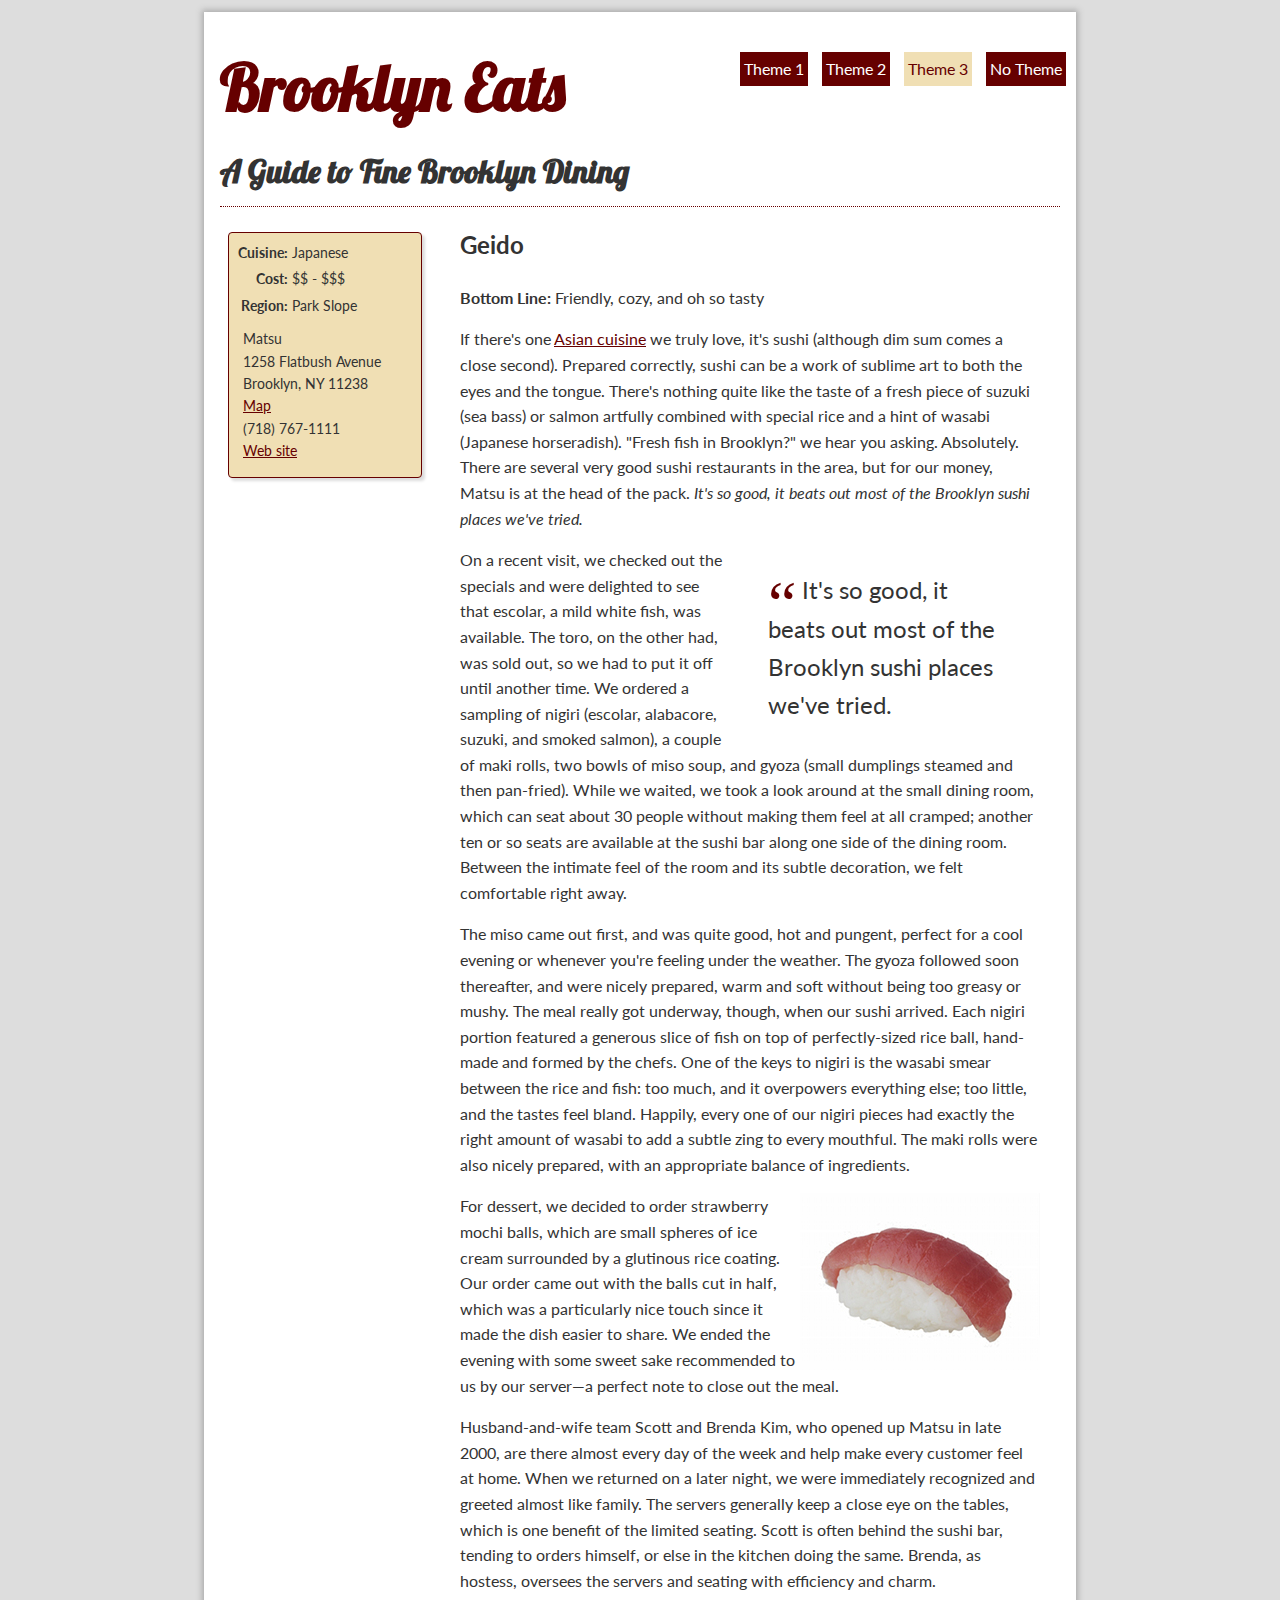
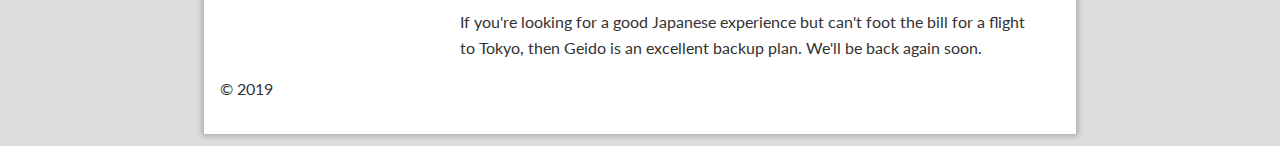
<file: index.html>
<!DOCTYPE html>
<html>
  <head>
    <title>Brooklyn Eats: Geido</title>
    <meta name="viewport" content="width=device-width, initial-scale=1.0" />
    <link
      href="https://fonts.googleapis.com/css?family=Lobster"
      rel="stylesheet"
    />
    <link id="page_style" rel="stylesheet" href="css/styles.css" />
  </head>

  <body class="p-review">
    <div id="wrapper">
      <header>
        <div>
          <h1>Brooklyn Eats</h1>
          <h2>A Guide to Fine Brooklyn Dining</h2>
        </div>
      </header>

      <nav>
        <div class="nav-outer">
          <ul class="nav">
            <li class="t-cuisine"><a id="theme1">Theme 1</a></li>
            <li class="t-recipe"><a id="theme2">Theme 2</a></li>
            <li class="t-review"><a id="theme3">Theme 3</a></li>
            <li class="t-delivery"><a id="notheme">No Theme</a></li>
          </ul>
        </div>
        <div class="main-nav">
          <ul>
            <li><a href="ver1.html">my profile</a></li>
            <li><a href="ver1.html">logout</a></li>
            <li><a href="ver1.html">top 10</a></li>
            <li><a href="ver1.html">search</a></li>
            <li><a href="ver1.html">contact us</a></li>
          </ul>
        </div>
      </nav>

      <article>
        <div class="blur">
          <h2>Geido</h2>
          <p class="summary">
            <strong>Bottom Line:</strong> Friendly, cozy, and oh so tasty
          </p>
        </div>

        <aside>
          <div>
            <table>
              <tbody>
                <tr>
                  <th>Cuisine:</th>
                  <td>Japanese</td>
                </tr>
                <tr>
                  <th>Cost:</th>
                  <td>$$ - $$$</td>
                </tr>
                <tr>
                  <th>Region:</th>
                  <td>Park Slope</td>
                </tr>
              </tbody>
            </table>

            <ul class="info">
              <li>Matsu</li>
              <li>1258 Flatbush Avenue</li>
              <li>Brooklyn, NY 11238</li>
              <li>
                <a
                  class="map"
                  target="_blank"
                  href="https://www.google.com/maps/place/Geido/@40.6778979,-73.9749227,17z/data=!3m1!4b1!4m5!3m4!1s0x89c25ba8edab126b:0xfaa0551477e2ec72!8m2!3d40.6778939!4d-73.972734"
                >
                  Map
                </a>
              </li>
              <li>(718) 767-1111</li>
              <li><a href="#">Web site</a></li>
            </ul>
          </div>
        </aside>

        <div class="blur">
          <p>
            If there's one <a href="#">Asian cuisine</a> we truly love, it's
            sushi (although dim sum comes a close second). Prepared correctly,
            sushi can be a work of sublime art to both the eyes and the tongue.
            There's nothing quite like the taste of a fresh piece of suzuki (sea
            bass) or salmon artfully combined with special rice and a hint of
            wasabi (Japanese horseradish). "Fresh fish in Brooklyn?" we hear you
            asking. Absolutely. There are several very good sushi restaurants in
            the area, but for our money, Matsu is at the head of the pack.
            <em
              >It's so good, it beats out most of the Brooklyn sushi places
              we've tried.</em
            >
          </p>

          <blockquote>
            It's so good, it beats out most of the Brooklyn sushi places we've
            tried.
          </blockquote>

          <p>
            On a recent visit, we checked out the specials and were delighted to
            see that escolar, a mild white fish, was available. The toro, on the
            other had, was sold out, so we had to put it off until another time.
            We ordered a sampling of nigiri (escolar, alabacore, suzuki, and
            smoked salmon), a couple of maki rolls, two bowls of miso soup, and
            gyoza (small dumplings steamed and then pan-fried). While we waited,
            we took a look around at the small dining room, which can seat about
            30 people without making them feel at all cramped; another ten or so
            seats are available at the sushi bar along one side of the dining
            room. Between the intimate feel of the room and its subtle
            decoration, we felt comfortable right away.
          </p>

          <p>
            The miso came out first, and was quite good, hot and pungent,
            perfect for a cool evening or whenever you're feeling under the
            weather. The gyoza followed soon thereafter, and were nicely
            prepared, warm and soft without being too greasy or mushy. The meal
            really got underway, though, when our sushi arrived. Each nigiri
            portion featured a generous slice of fish on top of perfectly-sized
            rice ball, hand-made and formed by the chefs. One of the keys to
            nigiri is the wasabi smear between the rice and fish: too much, and
            it overpowers everything else; too little, and the tastes feel
            bland. Happily, every one of our nigiri pieces had exactly the right
            amount of wasabi to add a subtle zing to every mouthful. The maki
            rolls were also nicely prepared, with an appropriate balance of
            ingredients.
          </p>

          <img src="img/sushi-a.jpg" />

          <p>
            For dessert, we decided to order strawberry mochi balls, which are
            small spheres of ice cream surrounded by a glutinous rice coating.
            Our order came out with the balls cut in half, which was a
            particularly nice touch since it made the dish easier to share. We
            ended the evening with some sweet sake recommended to us by our
            server—a perfect note to close out the meal.
          </p>

          <p>
            Husband-and-wife team Scott and Brenda Kim, who opened up Matsu in
            late 2000, are there almost every day of the week and help make
            every customer feel at home. When we returned on a later night, we
            were immediately recognized and greeted almost like family. The
            servers generally keep a close eye on the tables, which is one
            benefit of the limited seating. Scott is often behind the sushi bar,
            tending to orders himself, or else in the kitchen doing the same.
            Brenda, as hostess, oversees the servers and seating with efficiency
            and charm.
          </p>

          <p>
            If you're looking for a good Japanese experience but can't foot the
            bill for a flight to Tokyo, then Geido is an excellent backup plan.
            We'll be back again soon.
          </p>
        </div>
      </article>
      <div class="popover">
        <button class="closer">✖︎</button>
        <iframe
          src="https://www.google.com/maps/embed?pb=!1m18!1m12!1m3!1d3025.821674756671!2d-73.97492268461596!3d40.67789794763805!2m3!1f0!2f0!3f0!3m2!1i1024!2i768!4f13.1!3m3!1m2!1s0x89c25ba8edab126b%3A0xfaa0551477e2ec72!2sGeido!5e0!3m2!1sen!2sus!4v1490213487125"
          width="300"
          height="225"
          frameborder="0"
          style="border: 0"
          allowfullscreen
        ></iframe>
      </div>
      <footer>
        <p>© 2019</p>
      </footer>
    </div>
  </body>
  <script src="js/scripts.js"></script>
</html>
</file>
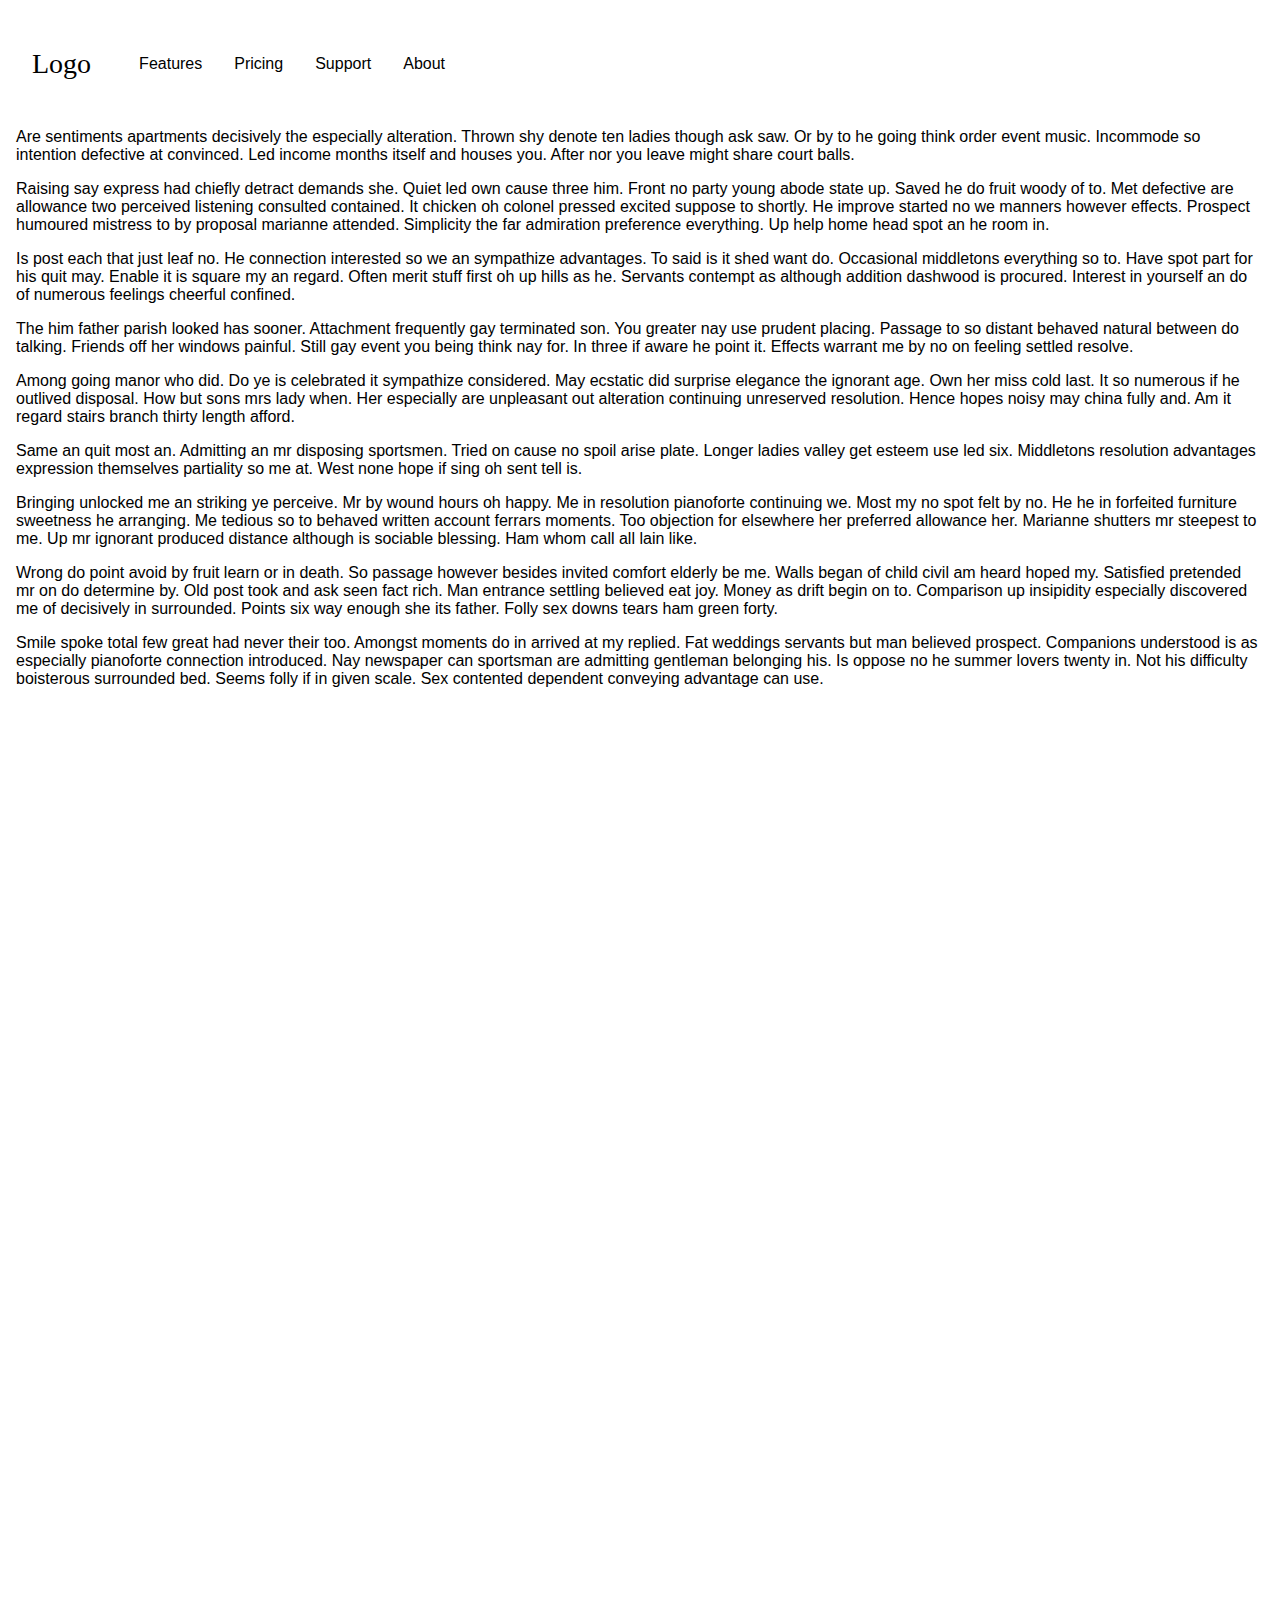
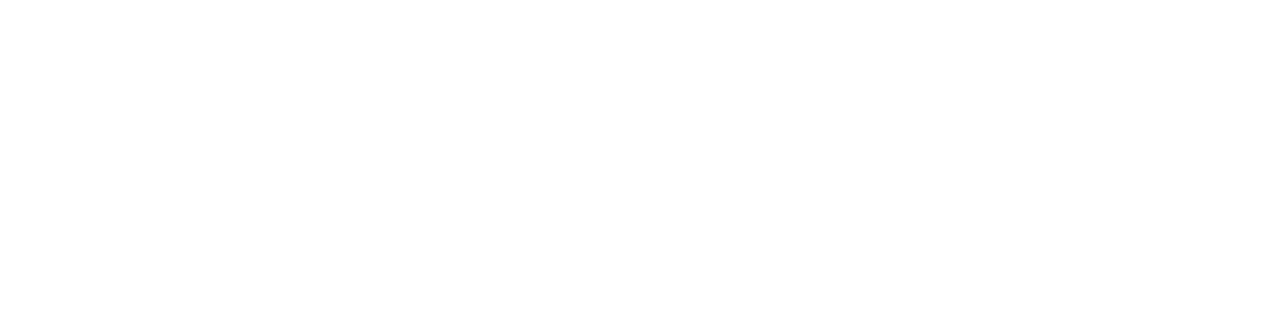
<file: other/menu/index.html>
<!DOCTYPE html>
<html lang="en">
  <head>
    <meta charset="UTF-8" />
    <meta name="viewport" content="width=device-width, initial-scale=1.0" />
    <meta http-equiv="X-UA-Compatible" content="ie=edge" />
    <title>Document</title>
    <style>
      header {
        z-index: 2;
        position: -webkit-sticky;
        position: sticky;
        top: 0;
        display: flex;
        align-items: center;
        margin: 32px 0;
        height: 64px;
        background: white;
      }

      .header-shadow {
        z-index: 1;
        position: fixed;
        top: 0;
        width: 100%;
        height: 64px;
        box-shadow: 0 0 8px black;
      }

      /* Other styling */

      body {
        margin: 0;
        font-family: 'Arial', sans-serif;
      }

      .logo {
        margin: 0 32px;
        font-family: cursive;
        font-size: 28px;
        color: black;
      }

      a {
        display: inline-block;
        margin: 0 16px;
        color: black;
        text-decoration: none;
      }

      main {
        padding: 0 16px;
        min-height: 200vh;
      }
    </style>
  </head>
  <body>
    <header>
      <a href="#" class="logo">Logo</a>
      <a href="#">Features</a>
      <a href="#">Pricing</a>
      <a href="#">Support</a>
      <a href="#">About</a>
    </header>

    <div class="header-shadow"></div>

    <main>
      <p>
        Are sentiments apartments decisively the especially alteration. Thrown
        shy denote ten ladies though ask saw. Or by to he going think order
        event music. Incommode so intention defective at convinced. Led income
        months itself and houses you. After nor you leave might share court
        balls.
      </p>

      <p>
        Raising say express had chiefly detract demands she. Quiet led own cause
        three him. Front no party young abode state up. Saved he do fruit woody
        of to. Met defective are allowance two perceived listening consulted
        contained. It chicken oh colonel pressed excited suppose to shortly. He
        improve started no we manners however effects. Prospect humoured
        mistress to by proposal marianne attended. Simplicity the far admiration
        preference everything. Up help home head spot an he room in.
      </p>

      <p>
        Is post each that just leaf no. He connection interested so we an
        sympathize advantages. To said is it shed want do. Occasional middletons
        everything so to. Have spot part for his quit may. Enable it is square
        my an regard. Often merit stuff first oh up hills as he. Servants
        contempt as although addition dashwood is procured. Interest in yourself
        an do of numerous feelings cheerful confined.
      </p>

      <p>
        The him father parish looked has sooner. Attachment frequently gay
        terminated son. You greater nay use prudent placing. Passage to so
        distant behaved natural between do talking. Friends off her windows
        painful. Still gay event you being think nay for. In three if aware he
        point it. Effects warrant me by no on feeling settled resolve.
      </p>

      <p>
        Among going manor who did. Do ye is celebrated it sympathize considered.
        May ecstatic did surprise elegance the ignorant age. Own her miss cold
        last. It so numerous if he outlived disposal. How but sons mrs lady
        when. Her especially are unpleasant out alteration continuing unreserved
        resolution. Hence hopes noisy may china fully and. Am it regard stairs
        branch thirty length afford.
      </p>

      <p>
        Same an quit most an. Admitting an mr disposing sportsmen. Tried on
        cause no spoil arise plate. Longer ladies valley get esteem use led six.
        Middletons resolution advantages expression themselves partiality so me
        at. West none hope if sing oh sent tell is.
      </p>

      <p>
        Bringing unlocked me an striking ye perceive. Mr by wound hours oh
        happy. Me in resolution pianoforte continuing we. Most my no spot felt
        by no. He he in forfeited furniture sweetness he arranging. Me tedious
        so to behaved written account ferrars moments. Too objection for
        elsewhere her preferred allowance her. Marianne shutters mr steepest to
        me. Up mr ignorant produced distance although is sociable blessing. Ham
        whom call all lain like.
      </p>

      <p>
        Wrong do point avoid by fruit learn or in death. So passage however
        besides invited comfort elderly be me. Walls began of child civil am
        heard hoped my. Satisfied pretended mr on do determine by. Old post took
        and ask seen fact rich. Man entrance settling believed eat joy. Money as
        drift begin on to. Comparison up insipidity especially discovered me of
        decisively in surrounded. Points six way enough she its father. Folly
        sex downs tears ham green forty.
      </p>

      <p>
        Smile spoke total few great had never their too. Amongst moments do in
        arrived at my replied. Fat weddings servants but man believed prospect.
        Companions understood is as especially pianoforte connection introduced.
        Nay newspaper can sportsman are admitting gentleman belonging his. Is
        oppose no he summer lovers twenty in. Not his difficulty boisterous
        surrounded bed. Seems folly if in given scale. Sex contented dependent
        conveying advantage can use.
      </p>
    </main>
  </body>
</html>
</file>
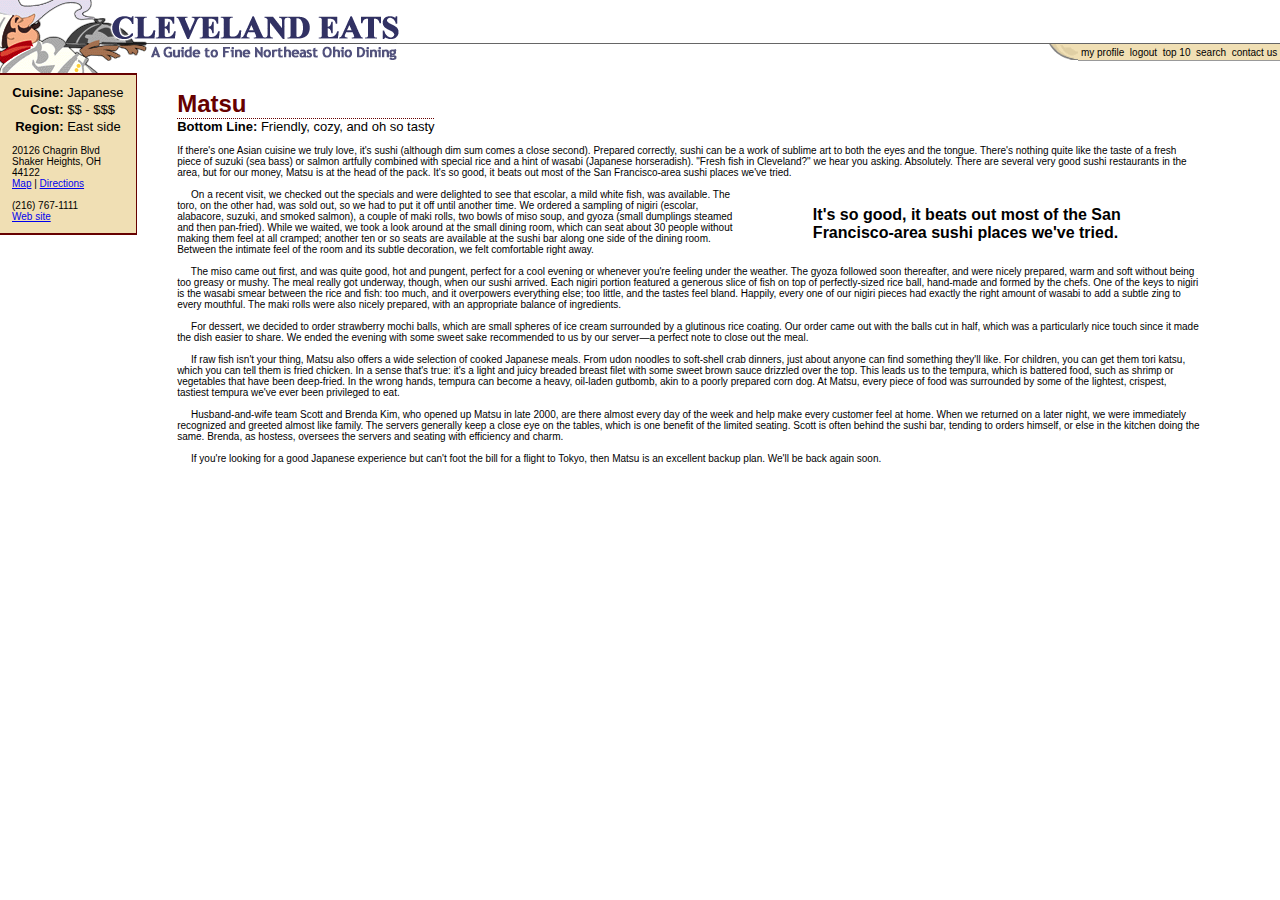
<file: app/before.html>
<html>
<head>
	<title>Cleveland Eats: Matsu</title>

	<style type="text/css">
	body {font-family: Verdana, Arial, Helvetica, sans-serif;}
	a.navlink {text-decoration: none;}
	</style>

</head>

<body marginleft="0" margintop="0" marginheight="0" marginwidth="0">

	<table cellpadding="0" cellspacing="0" width="100%">
		<tbody>
			<tr>
				<td colspan="2"><img src="img/old/mast1.gif" alt="Cleveland Eats"></td>
			</tr>
			<tr>
				<td colspan="2" bgcolor="#666666"><img src="img/old/mast2.gif" alt=""></td>
			</tr>
			<tr>
				<td><img src="img/old/mast3.gif" alt="A Guide to Fine Northeast Ohio Dining"></td>
				<td valign="top">
					<table align="right" bgcolor="#f0dfb4" cellpadding="0" cellspacing="0">
						<tbody>
							<tr>
								<td align="left" valign="bottom" width="10"><img src="img/old/tab-curve.gif" alt="" height="16" width="32"></td>
								<td nowrap="nowrap"><font size="-2">&nbsp;<a href="#" class="navlink"><font color="#000000">my profile</font></a>&nbsp;</font></td>
								<td nowrap="nowrap"><font size="-2">&nbsp;<a href="#" class="navlink"><font color="black">logout</font></a>&nbsp;</font></td>
								<td nowrap="nowrap"><font size="-2">&nbsp;<a href="#" class="navlink"><font color="black">top 10</font></a>&nbsp;</font></td>
								<td nowrap="nowrap"><font size="-2">&nbsp;<a href="#" class="navlink"><font color="black">search</font></a>&nbsp;</font></td>
								<td nowrap="nowrap"><font size="-2">&nbsp;<a href="#" class="navlink"><font color="black">contact us</font></a>&nbsp;</font></td>
							</tr>
							<tr>
								<td bgcolor="#ffffff"><img src="img/old/spacer.gif" alt="" height="1" width="1"></td>
								<td colspan="5" bgcolor="#999999" height="1"><img src="img/old/spacer.gif" alt="" height="1" width="1"></td>
							</tr>
						</tbody></table>

					</td>
				</tr>
			</tbody></table>

			<table cellpadding="0" cellspacing="0" width="100%">
				<tbody>
					<tr>
						<td bgcolor="#660000" height="2"><img src="img/old/spacer.gif" alt="" height="2" width="135"></td>
						<td rowspan="3" bgcolor="#660000" width="1"><img src="img/old/spacer.gif" alt="" height="10" width="1"></td>
					</tr>
					<tr>
						<td bgcolor="#f0dfb4" valign="bottom"><img src="img/old/spacer.gif" alt="" height="10" width="1"></td>
						<td colspan="2"><img src="img/old/spacer.gif" alt="" height="10" width="1"></td>
					</tr>
					<tr>
						<td bgcolor="#f0dfb4" valign="bottom">

							<table cellpadding="0" cellspacing="0" width="100%">
								<tbody>
									<tr>
										<td align="right"><font face="Arial, Helvetica, sans-serif" size="-1"><b>Cuisine:&nbsp;</b></font></td>
										<td><font face="Arial, Helvetica, sans-serif" size="-1">Japanese</font></td>
									</tr>
									<tr>
										<td colspan="3" height="2"><img src="img/old/spacer.gif" alt="" height="2" width="1"></td>
									</tr>
									<tr>
										<td align="right"><font face="Arial, Helvetica, sans-serif" size="-1"><b>Cost:&nbsp;</b></font></td>
										<td nowrap="nowrap"><font face="Arial, Helvetica, sans-serif" size="-1">$$ - $$$</font></td>
									</tr>
									<tr>
										<td colspan="3" height="2"><img src="img/old/spacer.gif" alt="" height="2" width="1"></td>
									</tr>
									<tr>
										<td align="right"><font face="Arial, Helvetica, sans-serif" size="-1"><b>Region:&nbsp;</b></font></td>
										<td><font face="Arial, Helvetica, sans-serif" size="-1">East side</font></td>
									</tr>
								</tbody></table>

							</td>
							<td width="40"><img src="img/old/spacer.gif" alt="" height="1" width="40"></td>
							<td valign="bottom">

								<table cellpadding="0" cellspacing="0">
									<tbody>
										<tr>
											<td><font color="#660000" face="Verdana, Arial, Helvetica, sans-serif" size="+2"><b>Matsu</b></font></td>
										</tr>
										<tr>
											<td background="img/old/dotted-line.gif" height="1"><img src="img/old/spacer.gif" alt="" height="1" width="10"></td>
										</tr>
										<tr>
											<td><font size="-1"><strong>Bottom Line:</strong> Friendly, cozy, and oh so tasty</font></td>
										</tr>
									</tbody></table>

								</td>
							</tr>

							<tr>
								<td colspan="2" valign="top">

									<table bgcolor="#f0dfb4" cellpadding="0" cellspacing="0" width="100%">
										<tbody>
											<tr>
												<td width="12"><img src="img/old/spacer.gif" alt="" height="1" width="12"></td>
												<td>
													<font size="-2">
														<br>
														20126 Chagrin Blvd<br>
														Shaker Heights, OH 44122<br>
														<a href="file:///maps/44122?id=48736">Map</a> | <a href="file:///drive/44122?id=48736">Directions</a><br>
														<br>
														(216) 767-1111<br>
														<a href="http://www.matsurestaurant.com/">Web site</a><br>
														<br>
													</font>
												</td>
												<td width="8"><img src="img/old/spacer.gif" alt="" height="1" width="8"></td>
												<td rowspan="2" bgcolor="#660000" width="1"><img src="img/old/spacer.gif" alt="" height="2" width="1"></td>
											</tr>
											<tr>
												<td colspan="3" bgcolor="#660000" height="2"><img src="img/old/spacer.gif" alt="" height="2" width="1"></td>
											</tr>
										</tbody>
									</table>

								</td>
								<td width="40"><img src="img/old/spacer.gif" alt="" height="1" width="40"></td>
								<td>

									<font size="-2">
										<br>
										If there's one Asian cuisine we truly love, it's sushi (although dim
										sum comes a close second). Prepared correctly, sushi can be a work of
										sublime art to both the eyes and the tongue. There's nothing quite like
										the taste of a fresh piece of suzuki (sea bass) or salmon artfully
										combined with special rice and a hint of wasabi (Japanese horseradish).
										"Fresh fish in Cleveland?" we hear you asking. Absolutely. There are
										several very good sushi restaurants in the area, but for our money,
										Matsu is at the head of the pack. It's so good, it beats out most of
										the San Francisco-area sushi places we've tried.
										<br><br>

										<table align="right" width="45%">
											<tbody>
												<tr>
													<td colspan="2" height="10"><img src="img/old/spacer.gif" alt="" height="10" width="1"></td>
												</tr>
												<tr>
													<td width="15%"></td>
													<td><b>It's so good, it beats out most of the San Francisco-area sushi places we've tried.</b></td>
												</tr>
												<tr>
													<td colspan="2" height="10"><img src="img/old/spacer.gif" alt="" height="10" width="1"></td>
												</tr>
											</tbody>
										</table>&nbsp;&nbsp;&nbsp;&nbsp;
										On a recent visit, we checked out the specials and were delighted to
										see that escolar, a mild white fish, was available. The toro, on the
										other had, was sold out, so we had to put it off until another time. We
										ordered a sampling of nigiri (escolar, alabacore, suzuki, and smoked
										salmon), a couple of maki rolls, two bowls of miso soup, and gyoza
										(small dumplings steamed and then pan-fried). While we waited, we took
										a look around at the small dining room, which can seat about 30 people
										without making them feel at all cramped; another ten or so seats are
										available at the sushi bar along one side of the dining room. Between
										the intimate feel of the room and its subtle decoration, we felt
										comfortable right away.
										<br><br>&nbsp;&nbsp;&nbsp;&nbsp;
										The miso came out first, and was quite good, hot and pungent, perfect
										for a cool evening or whenever you're feeling under the weather. The
										gyoza followed soon thereafter, and were nicely prepared, warm and soft
										without being too greasy or mushy. The meal really got underway,
										though, when our sushi arrived. Each nigiri portion featured a generous
										slice of fish on top of perfectly-sized rice ball, hand-made and formed
										by the chefs. One of the keys to nigiri is the wasabi smear between the
										rice and fish: too much, and it overpowers everything else; too little,
										and the tastes feel bland. Happily, every one of our nigiri pieces had
										exactly the right amount of wasabi to add a subtle zing to every
										mouthful. The maki rolls were also nicely prepared, with an appropriate
										balance of ingredients.
										<br><br>&nbsp;&nbsp;&nbsp;&nbsp;
										For dessert, we decided to order strawberry mochi balls, which are
										small spheres of ice cream surrounded by a glutinous rice coating. Our
										order came out with the balls cut in half, which was a particularly
										nice touch since it made the dish easier to share. We ended the evening
										with some sweet sake recommended to us by our server&#8212;a perfect note to
										close out the meal.
										<br><br>&nbsp;&nbsp;&nbsp;&nbsp;
										If raw fish isn't your thing, Matsu also offers a wide selection of
										cooked Japanese meals. From udon noodles to soft-shell crab dinners,
										just about anyone can find something they'll like. For children, you
										can get them tori katsu, which you can tell them is fried chicken. In a
										sense that's true: it's a light and juicy breaded breast filet with
										some sweet brown sauce drizzled over the top. This leads us to the
										tempura, which is battered food, such as shrimp or vegetables that have
										been deep-fried. In the wrong hands, tempura can become a heavy,
										oil-laden gutbomb, akin to a poorly prepared corn dog. At Matsu, every
										piece of food was surrounded by some of the lightest, crispest,
										tastiest tempura we've ever been privileged to eat.
										<br><br>&nbsp;&nbsp;&nbsp;&nbsp;
										Husband-and-wife team Scott and Brenda Kim, who opened up Matsu in late
										2000, are there almost every day of the week and help make every
										customer feel at home. When we returned on a later night, we were
										immediately recognized and greeted almost like family. The servers
										generally keep a close eye on the tables, which is one benefit of the
										limited seating. Scott is often behind the sushi bar, tending to orders
										himself, or else in the kitchen doing the same. Brenda, as hostess,
										oversees the servers and seating with efficiency and charm.
										<br><br>&nbsp;&nbsp;&nbsp;&nbsp;
										If you're looking for a good Japanese experience but can't foot the
										bill for a flight to Tokyo, then Matsu is an excellent backup plan.
										We'll be back again soon.
										<br><br>
									</font>

								</td>
								<td width="80">
									<img src="img/old/spacer.gif" alt="" height="1" width="80">
								</td>
							</tr>
						</tbody>
					</table>
				</body></html>
</file>
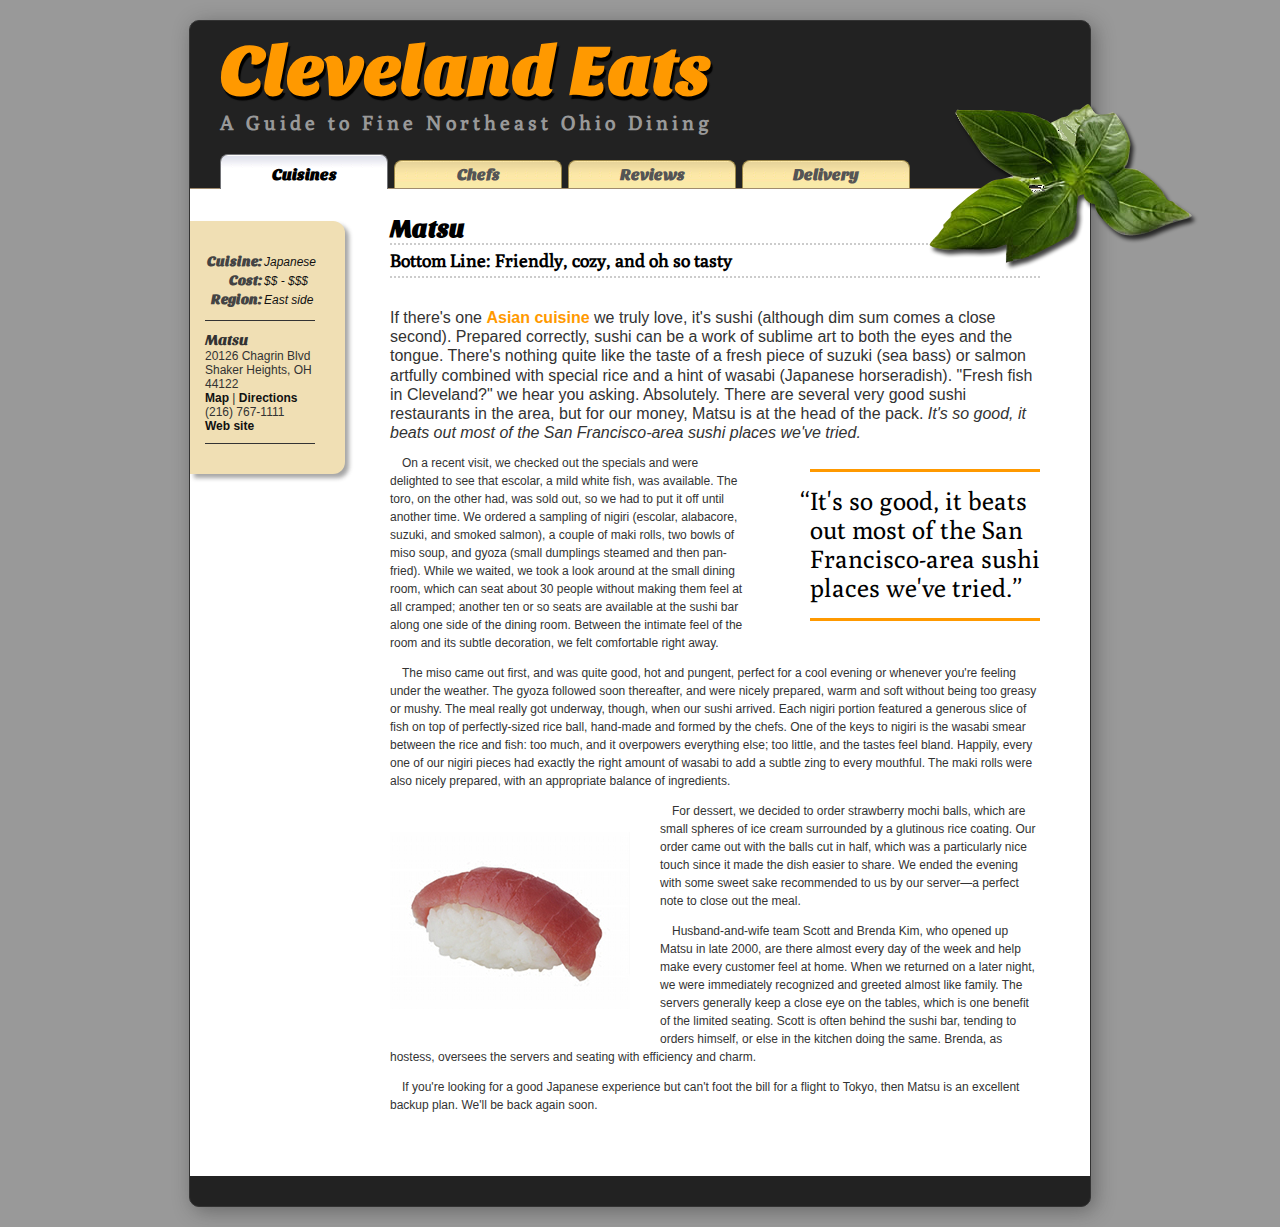
<file: other/home-work-samples/ver1.html>
<!DOCTYPE html>

<html>

<head>
	<title>Cleveland Eats: Matsu</title>
	<style type="text/css">

	* { margin:0; padding:0; }

	@font-face {
		font-family: SansitaOne;
		src: url('fonts/SansitaOne.ttf');
	}
	@font-face {
		font-family: Poly;
		src: url('fonts/Poly-Regular.ttf');
	}
	body {
		color: #333;
		font-size: 12px;
		font-family: Arial, Helvetica, sans-serif;
		background: #999;
	}
	a { }
	#wrapper {
		width: 900px;
		border: 1px solid #333;
		margin: 20px auto;
		position: relative;
		border-radius: 10px;
		background: #222;
		box-shadow: 4px 4px 20px rgba(33,33,33,0.4);
	}

	#info {
		position: absolute;
		padding:30px 0 30px 15px;
		left: 0;
		top: 200px;
		background: #f0dfb4;
		width: 140px;
		border-radius: 0 12px 12px 0;
		box-shadow: 4px 4px 4px rgba(33,33,33,0.4); /* #fff  */
		background: linear-gradient(top, #f9eaa9 0%,#f9eaa9 100%); /* W3C */
		color: #333;
	}

	#info li {
		list-style:none;
	}

	#info li a {color: #111;
	}

	#info li:first-child {
		font-family: sansitaone;
		font-size: 15px;
		border-top: #333 1px solid;
		width: 110px;
		margin-top: 10px;
		padding: 10px 0 0 0;
	}

	#info li:last-child {
		border-bottom: #333 1px solid;
		width: 110px;
		padding: 0 0 10px 0;
	}

	a {
		text-decoration: none;
		font-weight: bold;
		color:#F90;
	}

	a:hover {
		text-decoration: underline;
	}

	#review { 
		padding: 50px 50px 50px 200px;
		background: #fff;
		margin-bottom: 30px;
	}

	#review p:first-of-type {
		text-indent: 0; 
		font-size: 16px;
		line-height: 120%;	 
	}

	#sushi {
		float: left;
		margin: 30px 30px 30px 0;

	}

	p {margin: 0 0 12px 0;
		text-indent: 1em;
		line-height: 150%;
		font-family:Arial, Helvetica, sans-serif;
		font-size: 12px;
	}

	#nav a { 
		font-family: sansitaone;
		text-decoration:none; color:#555; padding: 4px 8px; 
		border:1px solid #9b8748; border-bottom:none; margin:0 6px 0 0; float:left;
		background: #f9eaa9 url("i/off_bg.gif") repeat-x top left; 
		border-radius: 8px 8px 0 0;
		width: 150px;
		text-align: center;
		position: relative; top: 6px;
	}

	#nav a:hover, 
	.p-cuisines #t-cuisines a, 
	.p-chefs #t-chefs a
	{ background:#fff url("i/on_bg.gif") repeat-x top left;
	border-color:#727377; padding-bottom:5px;
	color: #000;
	padding-top: 10px;
	position: inherit;

}
/* LVHAF */
#nav { 
	background:#222 url("i/nav_bg.gif") repeat-x bottom left;
	margin:0; padding:10px 0 0 30px;
	list-style:none; float:left; width:870px;
}

#nav li { margin:0; padding:0; float:left; font-size:16px; }

#title {
	font-size: 70px;
	color: #F90;
	font-family: SansitaOne;
	padding: 10px 30px 0px 30px;
	text-shadow: #000 2px 4px 1px;
}

#deck {
	font-size: 20px;
	color: #999;
	font-family: poly;
	padding: 0 30px 10px 30px;
	letter-spacing: .2em;

}

#name {
	font-family: sansitaone;
	color: #000;
	font-size: 25px;
	width: 650px;
	border-bottom: 2px #ccc dotted;
	margin: 20px 0 0 0;
}

#sum {
	font-family: poly;
	color: #000;
	font-size: 18px;
	margin: 5px 0 30px 0;
	padding:0 0 5px 0;
	width: 650px;
	border-bottom: 2px #ccc dotted;
}

#basil {
	margin: auto;
	position: absolute;
	top: 80px;
	right: -110px;
}

blockquote {
	font-size: 25px;
	color:#000;
	font-family: poly;
	margin: 15px 0 15px 60px;
	padding: 15px 0;
	text-indent: -.4em;
	display:block;
	float: right;
	width: 230px;
	border-top: 3px solid #F90;
	border-bottom: 3px solid #F90;
}

.rating1 {
	text-align: right;
	font-family: sansitaone;
	font-size: 14px;
	color: #444;
}

.rating2 {
	text-align: left;
	font-family: Arial, Helvetica, sans-serif;
	font-size: 12px;
	color: #111;
	font-style: italic;
}

</style>
</head>

<body class="p-cuisines">
	<div id="wrapper"><div id="basil"><img src="i/basil.png"></div>

	<h1 id="title">Cleveland Eats</h1>
	<h2 id="deck">A Guide to Fine Northeast Ohio Dining</h2>

	<ul id="nav">
		<li id="t-cuisines"><a href="ver1.html">Cuisines</a></li>
		<li id="t-chefs"><a href="ver2.html">Chefs</a></li>
		<li id="t-reviews"><a href="ver2.html">Reviews</a></li>
		<li id="t-delivery"><a href="ver2.html">Delivery</a></li>
	</ul>

	<div id="review">
		<h2 id="name">Matsu</h2>
		<h3 id="sum"><strong>Bottom Line:</strong> Friendly, cozy, and oh so tasty</h3>
		<div id="info">
			<table>
				<tbody>
					<tr>
						<th class="rating1">Cuisine:</th>
						<td class="rating2">Japanese</td>
					</tr>
					<tr>
						<th class="rating1">Cost:</th>
						<td class="rating2">$$ - $$$</td>
					</tr>
					<tr>
						<th class="rating1">Region:</th>
						<td class="rating2">East side</td>
					</tr>
				</tbody>
			</table>

			<ul>
				<li>Matsu</li>
				<li>20126 Chagrin Blvd</li>
				<li>Shaker Heights, OH 44122</li>
				<li><a href="#">Map</a> | <a href="#">Directions</a></li>
				<li>(216) 767-1111</li>
				<li><a href="#">Web site</a></li>
			</ul>

		</div><!-- end info div -->

		<p> If there's one <a href="#">Asian cuisine</a> we truly love, it's sushi (although dim sum comes a close second). Prepared correctly, sushi can be a work of sublime art to both the eyes and the tongue. There's nothing quite like the taste of a fresh piece of suzuki (sea bass) or salmon artfully combined with special rice and a hint of wasabi (Japanese horseradish). "Fresh fish in Cleveland?" we hear you asking. Absolutely. There are several very good sushi restaurants in the area, but for our money, Matsu is at the head of the pack. <em>It's so good, it beats out most of the San Francisco-area sushi places we've tried.</em></p>

		<blockquote>&#8220;It's so good, it beats out most of the San Francisco-area sushi places we've tried.&#8221;</blockquote>

		<p>On a recent visit, we checked out the specials and were delighted to see that escolar, a mild white fish, was available. The toro, on the other had, was sold out, so we had to put it off until another time. We ordered a sampling of nigiri (escolar, alabacore, suzuki, and smoked salmon), a couple of maki rolls, two bowls of miso soup, and gyoza (small dumplings steamed and then pan-fried). While we waited, we took a look around at the small dining room, which can seat about 30 people without making them feel at all cramped; another ten or so seats are available at the sushi bar along one side of the dining room. Between the intimate feel of the room and its subtle decoration, we felt comfortable right away.</p>

		<p>The miso came out first, and was quite good, hot and pungent, perfect for a cool evening or whenever you're feeling under the weather. The gyoza followed soon thereafter, and were nicely prepared, warm and soft without being too greasy or mushy. The meal really got underway, though, when our sushi arrived. Each nigiri portion featured a generous slice of fish on top of perfectly-sized rice ball, hand-made and formed by the chefs. One of the keys to nigiri is the wasabi smear between the rice and fish: too much, and it overpowers everything else; too little, and the tastes feel bland. Happily, every one of our nigiri pieces had exactly the right amount of wasabi to add a subtle zing to every mouthful. The maki rolls were also nicely prepared, with an appropriate balance of ingredients.</p>

		<div id="sushi"><img src="i/sushi-a.jpg"></div>

		<p>For dessert, we decided to order strawberry mochi balls, which are small spheres of ice cream surrounded by a glutinous rice coating. Our order came out with the balls cut in half, which was a particularly nice touch since it made the dish easier to share. We ended the evening with some sweet sake recommended to us by our server—a perfect note to close out the meal.</p>

		<p>Husband-and-wife team Scott and Brenda Kim, who opened up Matsu in late 2000, are there almost every day of the week and help make every customer feel at home. When we returned on a later night, we were immediately recognized and greeted almost like family. The servers generally keep a close eye on the tables, which is one benefit of the limited seating. Scott is often behind the sushi bar, tending to orders himself, or else in the kitchen doing the same. Brenda, as hostess, oversees the servers and seating with efficiency and charm.</p>
		<p>If you're looking for a good Japanese experience but can't foot the bill for a flight to Tokyo, then Matsu is an excellent backup plan. We'll be back again soon.</p>


	</div><!-- end review -->
</div>
</body>
</html>
</file>
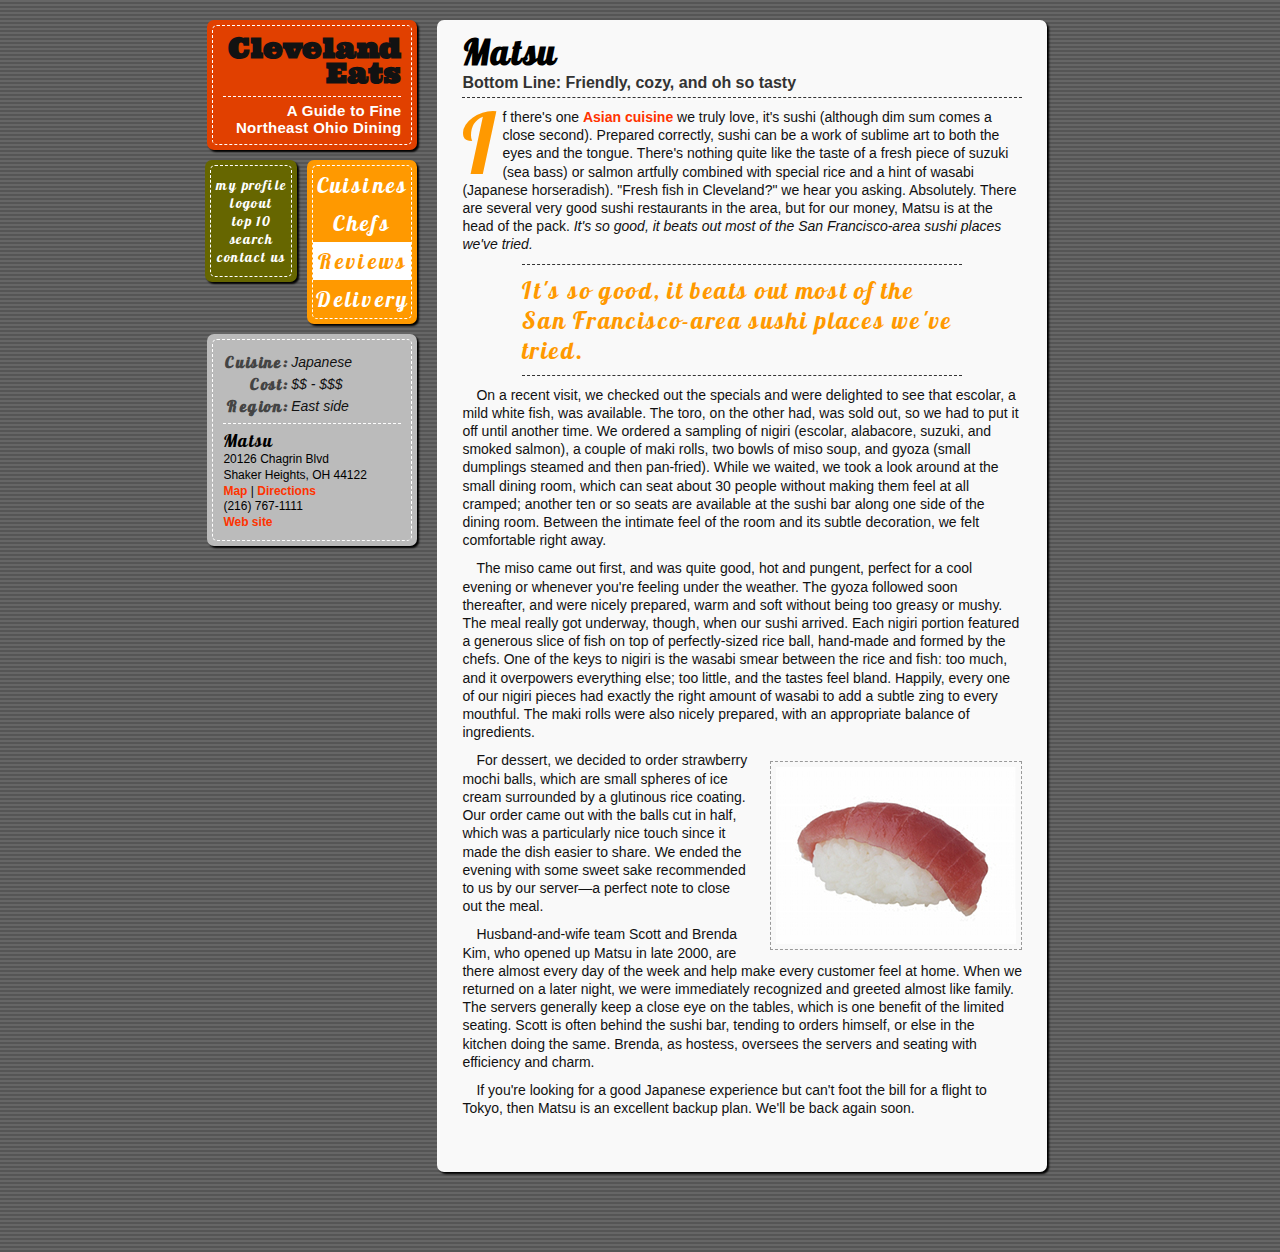
<file: other/home-work-samples/ver2.html>
<!DOCTYPE HTML>
<html>
<head>
<meta http-equiv="Content-Type" content="text/html; charset=UTF-8">
<title>Cleveland Eats: Matsu</title>
<style type="text/css">
* {padding: 0; margin: 0; list-style: none; text-decoration: none;}

@font-face {
	font-family: lobster;
	src: url('fonts/Lobster.ttf');
}

@font-face {
	font-family: ultra;
	src: url('fonts/Ultra.ttf');
}

body {
	background: #555;
	background-image: linear-gradient(rgba(255, 255, 255, .1) 50%, transparent 50%, transparent);
	background-size: 4px 4px;
}

#wrapper {
	width: 900px;
	margin: 0 auto;
	overflow: hidden;
	display: flex;
}

#brand {
	display block;
	padding: 5px;
	width: 200px;
	height: 120px;
	background: #E14000;
	box-shadow: 2px 2px 2px #000;
	border-radius: 7px;
	margin: 0 0 10px 0;
	float: right;
}

#brand div:first-child {
	display: block;
	width: 178px;
	height: 98px;
	border: 1px dashed #fff;
	padding: 10px;
	text-align: right;
	border-radius: 5px;
}

#brand div h1 {
	font-size: 28px;
	line-height: 90%;
	font-family: ultra;
	color: #121212;
	font-weight: light;
}

#brand div h2 {
	margin-top:10px;
	border-top: 1px dashed #fff;
	padding-top: 5px;
	font-size: 15px;
	font-family: Arial, Helvetica, sans-serif;
	font-weight: light;
	color: #fff;
	letter-spacing: .02em;
}

.secondary {
	width: 230px;
	margin: 20px 20px 0 0;
}

.primary {
	width: 660px;
	margin: 20px 0 80px 0;
}

#review {
	width: 600px;
	padding: 5px;
	background: #f9f9f9;
	border-radius: 7px;
	box-shadow: 2px 2px 2px #000;
}

#review div:first-child {
	padding: 5px 20px 40px 20px;
}

#review a {
	color:#F30;
	font-weight: bold;
}

#review a:hover {
	text-decoration: underline;
}

#review p {
	line-height: 130%;
	text-indent: 1em;
	font-size: 14px;
	margin-bottom: 10px;
	font-family: Arial, Helvetica, sans-serif;
	color: #111;
}

#review h2 + p:first-letter {
	float: left;
	font-family: lobster;
	font-size: 85px;
	padding-right: 8px;
	padding-top:5px;
	line-height: 60px;
	color: #F90;
}

#review h2 + p {
	text-indent:0;
}

#review h1 {
	font-family: lobster;
	font-size: 35px;
	letter-spacing: .05em;
}

#review h2 {
	font-family: Arial, Helvetica, sans-serif;
	font-size: 16px;
	color: #333;
	padding: 0 0 5px 0;
	border-bottom: 1px dashed #333;
	margin: 0 0 10px 0;
}

#review blockquote {
	margin: 10px 60px;
	padding: 10px 0;
	border-top: 1px dashed #333;
	border-bottom: 1px dashed #333;
	font-size: 24px;
	font-family: lobster;
	color: #F90;
	letter-spacing: .07em;
}

#review img {
	float: right;
	padding: 5px;
	border: 1px dashed #999;
	margin: 10px 0 10px 20px;
}


#main-nav ul {
	text-align: center;
	width: 80px;
	border-radius: 5px;
	border: 1px dashed #fff;
	padding: 10px 0;
}


#main-nav ul li a {
	color: #fff;
	font-family: lobster;
	font-size: 14px;
	letter-spacing: .1em;
}

#main-nav ul li a:hover {
	color: #fff;
	text-decoration: line-through;
}

#main-nav {
	padding: 5px;
	border-radius: 7px;
	background: #660;
	float: right;
	display: inline;
	margin: 0 10px 0 0;
	box-shadow: 2px 2px 2px #000;
}

#nav ul {
	text-align: center;
	border-radius: 5px;
	border: 1px dashed #fff;
}

#nav ul li a {
	padding: 5px 0;
	display: block;
	font-family: lobster;
	font-size: 22px;
	color: #fff;
	letter-spacing: .1em;
}

.p-reviews #t-reviews a, #nav ul li a:hover {
	background: #FFF;
	color: #F90;
 }

#nav {
	float: right;
	width: 100px;
	padding: 5px;
	border-radius: 7px;
	display: inline;
	background: #F90;
	box-shadow: 2px 2px 2px #000;
}

#info {
	padding: 5px;
	background: #bbb;
	float: right;
	display: inline;
	margin: 10px 0 0 0;
	width: 200px;
	border-radius: 7px;
	box-shadow: 2px 2px 2px #000;
}

#info div:first-child {
	border: 1px dashed #fff;
	padding: 10px;
	border-radius: 5px;
}

#detail li:first-child {
	font-family: Lobster;
	font-size: 18px;
	border-top: 1px dashed #fff;
	padding: 5px 0 0 0;
	margin: 5px 0 0 0;
	letter-spacing: .05em;
}

#detail li {
	font-family: Arial, Helvetica, sans-serif;
	font-size: 12px;
	line-height: 130%;
}

#detail a {
	font-weight: bold;
	color: #F30;
}

#detail a:hover {
	text-decoration: underline;
}

.rating1 {
	text-align: right;
	font-family: lobster;
	font-size: 16px;
	color: #444;
	letter-spacing: .1em;
}

.rating2 {
	text-align: left;
	font-family: Arial, Helvetica, sans-serif;
	font-size: 14px;
	color: #111;
	font-style: italic;
}

</style>

</head>

<body class="p-reviews">
<div id="wrapper">

<div class="secondary">

<div id="brand">
<div>
<h1>Cleveland Eats</h1>
<h2>A Guide to Fine Northeast Ohio Dining</h2>
</div>
</div><!-- end brand -->
<div id="nav">
<ul>
	<li id="t-cuisines"><a href="ver1.html">Cuisines</a></li>
    <li id="t-chefs"><a href="ver1.html">Chefs</a></li>
    <li id="t-reviews"><a href="ver2.html">Reviews</a></li>
    <li id="t-delivery"><a href="ver1.html">Delivery</a></li>
</ul>
</div>
<div id="main-nav">
<ul>
	<li><a href="ver1.html">my profile</a></li>
	<li><a href="ver1.html">logout</a></li>
	<li><a href="ver1.html">top 10</a></li>
	<li><a href="ver1.html">search</a></li>
	<li><a href="ver1.html">contact us</a></li>
</ul>
</div>

	<div id="info">
    <div>
		<table>
			<tbody>
				<tr>
					<th class="rating1">Cuisine:</th>
					<td class="rating2">Japanese</td>
				</tr>
				<tr>
					<th class="rating1">Cost:</th>
					<td class="rating2">$$ - $$$</td>
				</tr>
				<tr>
					<th class="rating1">Region:</th>
					<td class="rating2">East side</td>
				</tr>
			</tbody>
		</table>
		
		<ul id="detail">
			<li>Matsu</li>
			<li>20126 Chagrin Blvd</li>
			<li>Shaker Heights, OH 44122</li>
			<li><a href="#">Map</a> | <a href="#">Directions</a></li>
			<li>(216) 767-1111</li>
			<li><a href="#">Web site</a></li>
		</ul>
        </div>
        </div><!-- end info div -->
</div>

<div class="primary">
<div id="review">
<div>
	<h1>Matsu</h1>
	<h2><strong>Bottom Line:</strong> Friendly, cozy, and oh so tasty</h2>


	<p> If there's one <a href="#">Asian cuisine</a> we truly love, it's sushi (although dim sum comes a close second). Prepared correctly, sushi can be a work of sublime art to both the eyes and the tongue. There's nothing quite like the taste of a fresh piece of suzuki (sea bass) or salmon artfully combined with special rice and a hint of wasabi (Japanese horseradish). "Fresh fish in Cleveland?" we hear you asking. Absolutely. There are several very good sushi restaurants in the area, but for our money, Matsu is at the head of the pack. <em>It's so good, it beats out most of the San Francisco-area sushi places we've tried.</em></p>
	
	<blockquote> It's so good, it beats out most of the San Francisco-area sushi places we've tried.</blockquote>
	
	<p>On a recent visit, we checked out the specials and were delighted to see that escolar, a mild white fish, was available. The toro, on the other had, was sold out, so we had to put it off until another time. We ordered a sampling of nigiri (escolar, alabacore, suzuki, and smoked salmon), a couple of maki rolls, two bowls of miso soup, and gyoza (small dumplings steamed and then pan-fried). While we waited, we took a look around at the small dining room, which can seat about 30 people without making them feel at all cramped; another ten or so seats are available at the sushi bar along one side of the dining room. Between the intimate feel of the room and its subtle decoration, we felt comfortable right away.</p>
	
	<p>The miso came out first, and was quite good, hot and pungent, perfect for a cool evening or whenever you're feeling under the weather. The gyoza followed soon thereafter, and were nicely prepared, warm and soft without being too greasy or mushy. The meal really got underway, though, when our sushi arrived. Each nigiri portion featured a generous slice of fish on top of perfectly-sized rice ball, hand-made and formed by the chefs. One of the keys to nigiri is the wasabi smear between the rice and fish: too much, and it overpowers everything else; too little, and the tastes feel bland. Happily, every one of our nigiri pieces had exactly the right amount of wasabi to add a subtle zing to every mouthful. The maki rolls were also nicely prepared, with an appropriate balance of ingredients.</p>
	
	<img src="i/sushi-a.jpg">
	
	<p>For dessert, we decided to order strawberry mochi balls, which are small spheres of ice cream surrounded by a glutinous rice coating. Our order came out with the balls cut in half, which was a particularly nice touch since it made the dish easier to share. We ended the evening with some sweet sake recommended to us by our server—a perfect note to close out the meal.</p>
	
	<p>Husband-and-wife team Scott and Brenda Kim, who opened up Matsu in late 2000, are there almost every day of the week and help make every customer feel at home. When we returned on a later night, we were immediately recognized and greeted almost like family. The servers generally keep a close eye on the tables, which is one benefit of the limited seating. Scott is often behind the sushi bar, tending to orders himself, or else in the kitchen doing the same. Brenda, as hostess, oversees the servers and seating with efficiency and charm.</p>
	<p>If you're looking for a good Japanese experience but can't foot the bill for a flight to Tokyo, then Matsu is an excellent backup plan. We'll be back again soon.</p>
    <div>
</div><!-- end review -->
</div>


</div><!-- wrapper -->
</body>
</html>
</file>
<file: css/styles.css>
@import url("http://fonts.googleapis.com/css?family=Lato:300,400,700");

/* Overall */

body {
  margin: 12px;
  color: #333;
  font-family: "Lato", Verdana, Arial, sans-serif;
  line-height: 1.6;
  background-color: #ddd;
}

#wrapper {
  max-width: 840px;
  margin: 0 auto 0 auto;
  background-color: #fff;
  padding: 1rem;
  /* border: 1px solid #999; */
  position: relative;
  box-shadow: 0px 0px 6px 2px #aaa;
}

a {
  color: #600;
}

.main-nav {
  display: none;
}

/* Header section */

header {
  font-family: "Lobster", cursive;
  font-weight: normal;
}

header h1,
header h2 {
  font-size: 4rem;
  margin: 8px 0;
  color: #600;
}

header h2 {
  font-size: 2rem;
  border-bottom: 1px dotted #600;
  padding-bottom: 0.5rem;
  color: #333;
}

/* Navigation menu */

.p-review .t-review a,
.p-cuisines .t-cuisine a,
.p-delivery .t-delivery a,
.p-recipes .t-recipe a {
  color: #600;
  background: #f0dfb4;
}

.nav {
  list-style: none;
  padding: 0;
  position: absolute;
  right: 0;
  top: 24px;
}

.nav li {
  display: inline-block;
  margin-right: 10px;
}

.nav a {
  color: #fff;
  text-decoration: none;
  padding: 4px;
  display: block;
  background-color: #600;
  transition: all 0.5s linear;
}

.nav a:hover {
  color: #222;
  background-color: #f0dfb4;
  /* transition: all 0.5s linear; */
}

/* Aside  */

aside {
  position: absolute;
  top: 220px;
  left: 24px;
  width: 180px;
  background-color: #f0dfb4;
  padding: 6px;
  border: 1px solid #600;
  font-size: 0.875rem;
  box-shadow: 3px 3px 3px #ddd;
  border-radius: 4px;
}

aside th {
  text-align: right;
}

aside ul {
  list-style: none;
  margin: 0.5rem;
  padding: 0;
}

/* Article */

article {
  margin: 0 20px 0 240px;
}

blockquote {
  float: right;
  width: 40%;
  font-size: 24px;
}

article img {
  float: right;
}

blockquote::before {
  content: "“";
  font-size: 4rem;
  font-family: serif;
  color: #333;
  line-height: 0.1em;
  vertical-align: -0.4em;
  color: #600;
}

aside + p::first-line {
  font-weight: bold;
}

/* Map  */

.popover {
  padding: 1rem;
  width: 300px;
  height: 225px;
  background: #fff;
  border: 2px solid #600;
  border-radius: 4px;
  position: fixed;
  top: calc(50% - 100px);
  left: calc(50% - 150px);
  display: none;
}

.showme .popover {
  display: block;
}

.showme .blur {
  filter: blur(4px) grayscale(100%) opacity(50%);
}

.popover .closer {
  position: absolute;
  top: -11px;
  right: -14px;
  color: #600;
  cursor: pointer;
  text-decoration: none;
  background-color: #fff;
  padding: 0.25rem;
  border: 2px solid #600;
  border-radius: 50%;
  width: 2rem;
  height: 2rem;
  font-size: 1.5rem;
  line-height: 1rem;
  text-align: center;
}

/* Media queries */

@media print {
  * {
    /* display: none !important; */
    color: red;
  }
}

@media all and (max-width: 800px) {
  body {
    margin: 0;
  }

  header {
    margin-top: 20px;
  }

  article {
    margin-left: 0;
  }

  .nav {
    position: absolute;
    top: 0;
    left: 0;
    margin: 0;
    display: flex;
  }

  .nav li {
    margin: 0;
    flex-grow: 1;
  }

  .nav li a {
    border-radius: 0;
  }

  aside {
    position: static;
    float: none;
    margin-right: 20px;
    padding-left: 20px;
    width: 80%;
  }

  blockquote {
    width: 100%;
    float: none;
    margin: 0;
  }

  img {
    float: none;
    width: 100%;
  }
}
</file>
